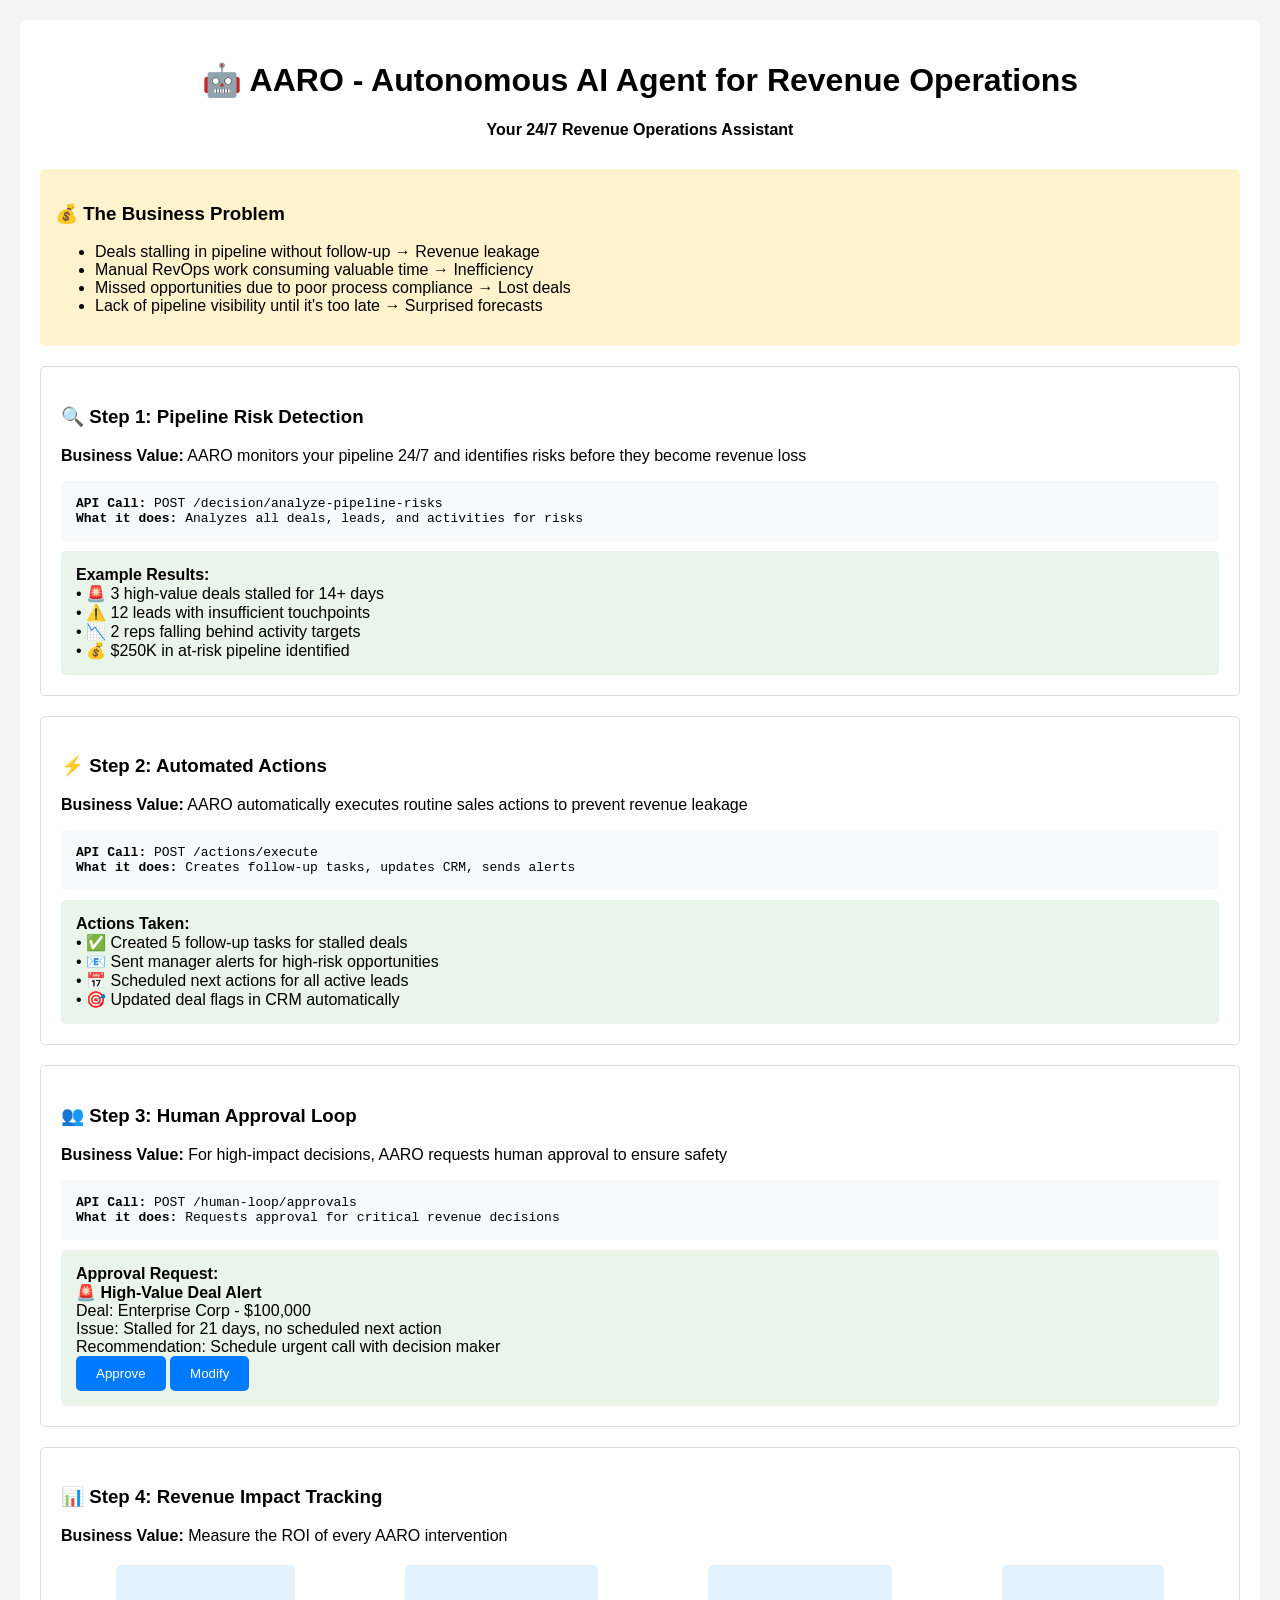
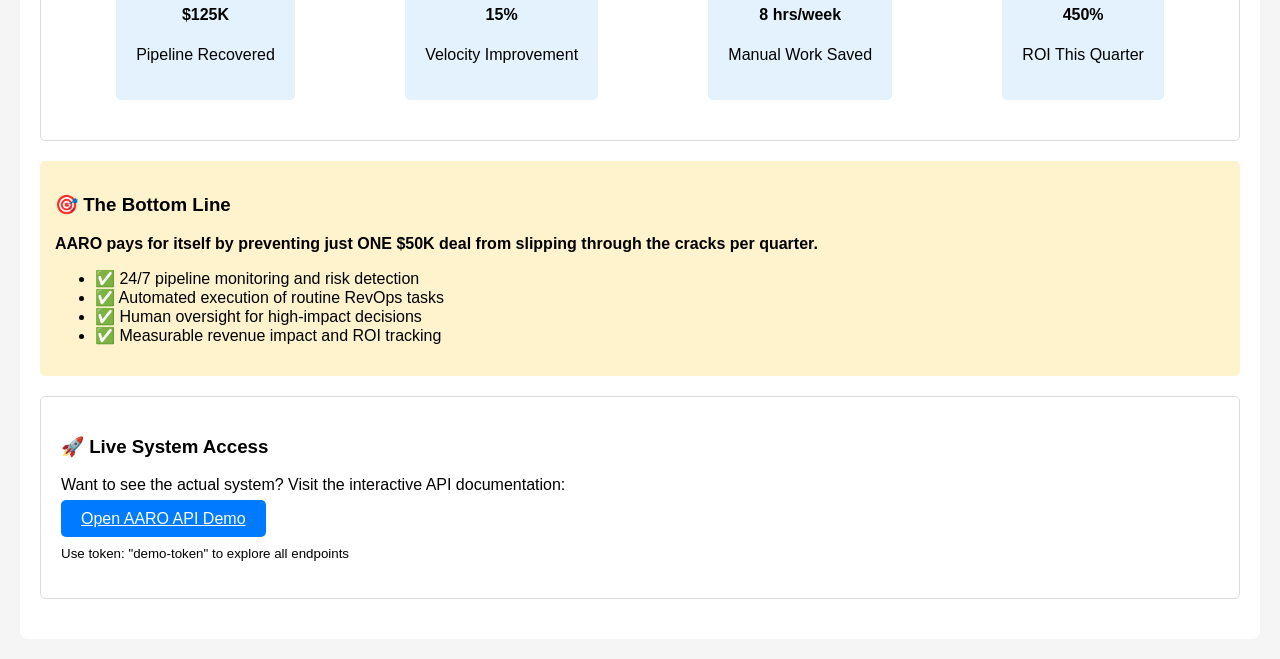
<file: client_demo.html>
<!DOCTYPE html>
<html lang="en">
<head>
    <meta charset="UTF-8">
    <meta name="viewport" content="width=device-width, initial-scale=1.0">
    <title>AARO - AI Revenue Operations Demo</title>
    <style>
        body { font-family: Arial, sans-serif; margin: 20px; background: #f5f5f5; }
        .container { max-width: 1200px; margin: 0 auto; background: white; padding: 20px; border-radius: 8px; }
        .header { text-align: center; margin-bottom: 30px; }
        .demo-section { margin: 20px 0; padding: 20px; border: 1px solid #ddd; border-radius: 5px; }
        .api-call { background: #f8f9fa; padding: 15px; border-radius: 5px; font-family: monospace; }
        .result { background: #e8f5e8; padding: 15px; border-radius: 5px; margin-top: 10px; }
        .button { background: #007bff; color: white; padding: 10px 20px; border: none; border-radius: 5px; cursor: pointer; }
        .value-prop { background: #fff3cd; padding: 15px; border-radius: 5px; margin: 10px 0; }
        .metrics { display: flex; justify-content: space-around; margin: 20px 0; }
        .metric { text-align: center; padding: 20px; background: #e3f2fd; border-radius: 5px; }
    </style>
</head>
<body>
    <div class="container">
        <div class="header">
            <h1>🤖 AARO - Autonomous AI Agent for Revenue Operations</h1>
            <p><strong>Your 24/7 Revenue Operations Assistant</strong></p>
        </div>

        <div class="value-prop">
            <h3>💰 The Business Problem</h3>
            <ul>
                <li>Deals stalling in pipeline without follow-up → Revenue leakage</li>
                <li>Manual RevOps work consuming valuable time → Inefficiency</li>
                <li>Missed opportunities due to poor process compliance → Lost deals</li>
                <li>Lack of pipeline visibility until it's too late → Surprised forecasts</li>
            </ul>
        </div>

        <div class="demo-section">
            <h3>🔍 Step 1: Pipeline Risk Detection</h3>
            <p><strong>Business Value:</strong> AARO monitors your pipeline 24/7 and identifies risks before they become revenue loss</p>
            
            <div class="api-call">
                <strong>API Call:</strong> POST /decision/analyze-pipeline-risks<br>
                <strong>What it does:</strong> Analyzes all deals, leads, and activities for risks
            </div>
            
            <div class="result">
                <strong>Example Results:</strong><br>
                • 🚨 3 high-value deals stalled for 14+ days<br>
                • ⚠️ 12 leads with insufficient touchpoints<br>
                • 📉 2 reps falling behind activity targets<br>
                • 💰 $250K in at-risk pipeline identified
            </div>
        </div>

        <div class="demo-section">
            <h3>⚡ Step 2: Automated Actions</h3>
            <p><strong>Business Value:</strong> AARO automatically executes routine sales actions to prevent revenue leakage</p>
            
            <div class="api-call">
                <strong>API Call:</strong> POST /actions/execute<br>
                <strong>What it does:</strong> Creates follow-up tasks, updates CRM, sends alerts
            </div>
            
            <div class="result">
                <strong>Actions Taken:</strong><br>
                • ✅ Created 5 follow-up tasks for stalled deals<br>
                • 📧 Sent manager alerts for high-risk opportunities<br>
                • 📅 Scheduled next actions for all active leads<br>
                • 🎯 Updated deal flags in CRM automatically
            </div>
        </div>

        <div class="demo-section">
            <h3>👥 Step 3: Human Approval Loop</h3>
            <p><strong>Business Value:</strong> For high-impact decisions, AARO requests human approval to ensure safety</p>
            
            <div class="api-call">
                <strong>API Call:</strong> POST /human-loop/approvals<br>
                <strong>What it does:</strong> Requests approval for critical revenue decisions
            </div>
            
            <div class="result">
                <strong>Approval Request:</strong><br>
                🚨 <strong>High-Value Deal Alert</strong><br>
                Deal: Enterprise Corp - $100,000<br>
                Issue: Stalled for 21 days, no scheduled next action<br>
                Recommendation: Schedule urgent call with decision maker<br>
                <button class="button">Approve</button> <button class="button">Modify</button>
            </div>
        </div>

        <div class="demo-section">
            <h3>📊 Step 4: Revenue Impact Tracking</h3>
            <p><strong>Business Value:</strong> Measure the ROI of every AARO intervention</p>
            
            <div class="metrics">
                <div class="metric">
                    <h4>$125K</h4>
                    <p>Pipeline Recovered</p>
                </div>
                <div class="metric">
                    <h4>15%</h4>
                    <p>Velocity Improvement</p>
                </div>
                <div class="metric">
                    <h4>8 hrs/week</h4>
                    <p>Manual Work Saved</p>
                </div>
                <div class="metric">
                    <h4>450%</h4>
                    <p>ROI This Quarter</p>
                </div>
            </div>
        </div>

        <div class="value-prop">
            <h3>🎯 The Bottom Line</h3>
            <p><strong>AARO pays for itself by preventing just ONE $50K deal from slipping through the cracks per quarter.</strong></p>
            <ul>
                <li>✅ 24/7 pipeline monitoring and risk detection</li>
                <li>✅ Automated execution of routine RevOps tasks</li>
                <li>✅ Human oversight for high-impact decisions</li>
                <li>✅ Measurable revenue impact and ROI tracking</li>
            </ul>
        </div>

        <div class="demo-section">
            <h3>🚀 Live System Access</h3>
            <p>Want to see the actual system? Visit the interactive API documentation:</p>
            <a href="http://localhost:8000/docs" target="_blank" class="button">Open AARO API Demo</a>
            <p><small>Use token: "demo-token" to explore all endpoints</small></p>
        </div>
    </div>
</body>
</html>
</file>
